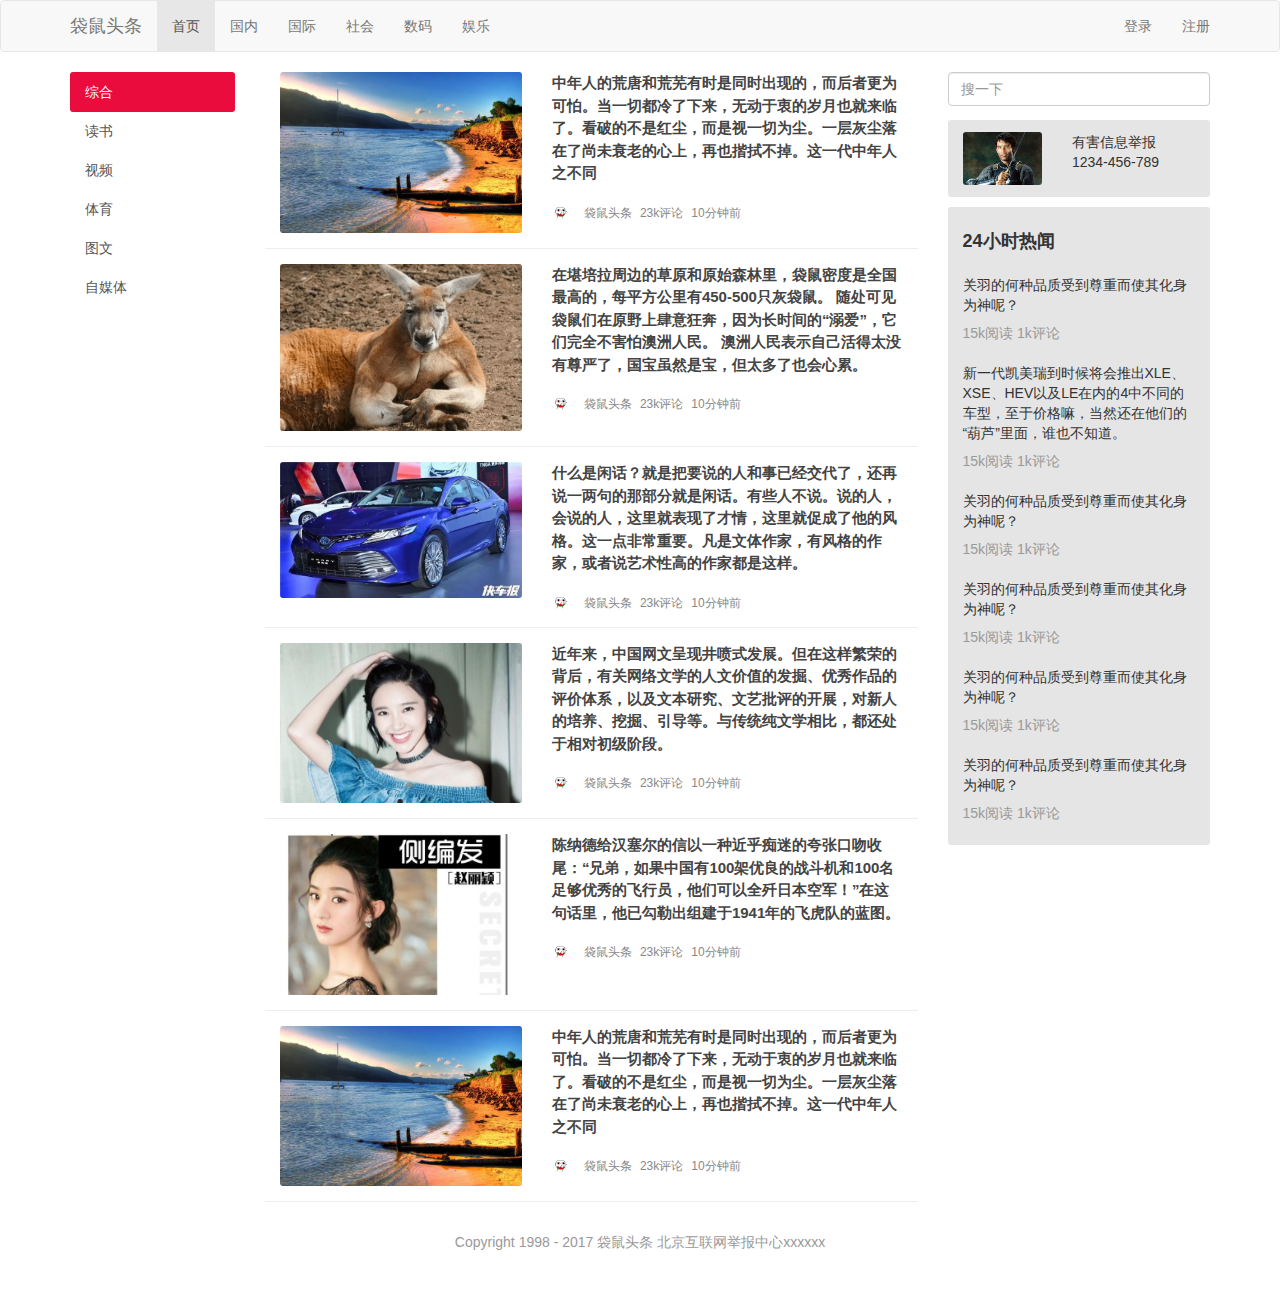
<file: index.html>
<!doctype html>
<html lang="en">
<head>
    <meta charset="UTF-8">
    <meta name="viewport"
          content="width=device-width, user-scalable=no, initial-scale=1.0, maximum-scale=1.0, minimum-scale=1.0">
    <meta http-equiv="X-UA-Compatible" content="ie=edge">
    <title>Document</title></head>
<link rel="stylesheet" href="css/bootstrap.min.css">
<link rel="stylesheet" href="css/main.css">
<body>
<div class="navbar navbar-default">
    <div class="container">
        <div class="navbar-header">
            <a href="index.html" class="navbar-brand">袋鼠头条</a>
        </div>
        <label for="toggle-checkbox" id="toggle-label" class="visible-xs-inline-block">MENU</label>
        <input class="hidden" id="toggle-checkbox" type="checkbox">
        <div class="hidden-xs">
        <ul class="nav navbar-nav">
            <li class="active"><a href="index.html">首页</a></li>
            <li><a href="news.html">国内</a></li>
            <li><a href="#">国际</a></li>
            <li><a href="#">社会</a></li>
            <li><a href="#">数码</a></li>
            <li><a href="#">娱乐</a></li>
        </ul>
        <ul class="nav navbar-nav navbar-right">
            <li><a href="login.html">登录</a></li>
            <li><a href="signup.html">注册</a></li>
        </ul>
        </div>
    </div>
</div>
<div class="container">
    <div class="row">
        <div class="col-sm-2">
            <div class="list-group side-bar hidden-xs">
                <a href="#" class="list-group-item active">综合</a>
                <a href="#" class="list-group-item">读书</a>
                <a href="#" class="list-group-item">视频</a>
                <a href="#" class="list-group-item">体育</a>
                <a href="#" class="list-group-item">图文</a>
                <a href="#" class="list-group-item">自媒体</a>
            </div>

        </div>
        <div class="col-sm-7">
            <div class="news-list">
                <div class="news-list-item clearfix">
                    <div class="col-xs-5">
                        <img src="./image/1.jpeg">
                    </div>
                    <div class="col-xs-7">
                        <a href="news.html" class="title">
                            中年人的荒唐和荒芜有时是同时出现的，而后者更为可怕。当一切都冷了下来，无动于衷的岁月也就来临了。看破的不是红尘，而是视一切为尘。一层灰尘落在了尚未衰老的心上，再也揩拭不掉。这一代中年人之不同
                        </a>
                        <div class="info">
                            <span><span class="avatar"><img src="./image/avatar.jpg"></span>袋鼠头条</span>
                            <span>23k评论</span>
                            <span>10分钟前</span>
                        </div>
                    </div>
                </div>
                <div class="news-list-item clearfix">
                    <div class="col-xs-5">
                        <img src="./image/2.png">
                    </div>
                    <div class="col-xs-7">
                        <a href="#" class="title">
                            在堪培拉周边的草原和原始森林里，袋鼠密度是全国最高的，每平方公里有450-500只灰袋鼠。

                            随处可见袋鼠们在原野上肆意狂奔，因为长时间的“溺爱”，它们完全不害怕澳洲人民。

                            澳洲人民表示自己活得太没有尊严了，国宝虽然是宝，但太多了也会心累。

                        </a>
                        <div class="info">
                            <span><span class="avatar"><img src="./image/avatar.jpg"></span>袋鼠头条</span>
                            <span>23k评论</span>
                            <span>10分钟前</span>
                        </div>
                    </div>
                </div>
                <div class="news-list-item clearfix">
                    <div class="col-xs-5">
                        <img src="./image/3.jpeg">
                    </div>
                    <div class="col-xs-7">
                        <a href="#" class="title">
                            什么是闲话？就是把要说的人和事已经交代了，还再说一两句的那部分就是闲话。有些人不说。说的人，会说的人，这里就表现了才情，这里就促成了他的风格。这一点非常重要。凡是文体作家，有风格的作家，或者说艺术性高的作家都是这样。
                        </a>
                        <div class="info">
                            <span><span class="avatar"><img src="./image/avatar.jpg"></span>袋鼠头条</span>
                            <span>23k评论</span>
                            <span>10分钟前</span>
                        </div>
                    </div>
                </div>
                <div class="news-list-item clearfix">
                    <div class="col-xs-5">
                        <img src="./image/4.jpeg">
                    </div>
                    <div class="col-xs-7">
                        <a href="#" class="title">
                            近年来，中国网文呈现井喷式发展。但在这样繁荣的背后，有关网络文学的人文价值的发掘、优秀作品的评价体系，以及文本研究、文艺批评的开展，对新人的培养、挖掘、引导等。与传统纯文学相比，都还处于相对初级阶段。
                        </a>
                        <div class="info">
                            <span><span class="avatar"><img src="./image/avatar.jpg"></span>袋鼠头条</span>
                            <span>23k评论</span>
                            <span>10分钟前</span>
                        </div>
                    </div>
                </div>
                <div class="news-list-item clearfix">
                    <div class="col-xs-5">
                        <img src="./image/5.jpeg">
                    </div>
                    <div class="col-xs-7">
                        <a href="#" class="title">
                            陈纳德给汉塞尔的信以一种近乎痴迷的夸张口吻收尾：“兄弟，如果中国有100架优良的战斗机和100名足够优秀的飞行员，他们可以全歼日本空军！”在这句话里，他已勾勒出组建于1941年的飞虎队的蓝图。
                        </a>
                        <div class="info">
                            <span><span class="avatar"><img src="./image/avatar.jpg"></span>袋鼠头条</span>
                            <span>23k评论</span>
                            <span>10分钟前</span>
                        </div>
                    </div>
                </div>
                <div class="news-list-item clearfix">
                    <div class="col-xs-5">
                        <img src="./image/1.jpeg">
                    </div>
                    <div class="col-xs-7">
                        <a href="#" class="title">
                           中年人的荒唐和荒芜有时是同时出现的，而后者更为可怕。当一切都冷了下来，无动于衷的岁月也就来临了。看破的不是红尘，而是视一切为尘。一层灰尘落在了尚未衰老的心上，再也揩拭不掉。这一代中年人之不同
                        </a>
                        <div class="info">
                            <span><span class="avatar"><img src="./image/avatar.jpg"></span>袋鼠头条</span>
                            <span>23k评论</span>
                            <span>10分钟前</span>
                        </div>
                    </div>
                </div>

            </div>
        </div>
        <div class="col-sm-3">
            <div class="search-bar">
                <input type="search" class="form-control" placeholder="搜一下">
            </div>
            <div class="side-bar-card clearfix">
                <div class="col-xs-5">
                    <img src="./image/report.jpg">
                </div>
                <div class="col-xs-7">
                    <span>有害信息举报</span>
                    <br>
                    <span>1234-456-789</span>
                </div>
            </div>
            <div class="side-bar-card">
                <div class="card-title">24小时热闻</div>
                <div class="card-body">
                    <div class="list">
                        <div class="item">
                            <div class="title">关羽的何种品质受到尊重而使其化身为神呢？</div>
                            <div class="desc">15k阅读 1k评论</div>
                        </div>
                        <div class="item">
                            <div class="title">新一代凯美瑞到时候将会推出XLE、XSE、HEV以及LE在内的4中不同的车型，至于价格嘛，当然还在他们的“葫芦”里面，谁也不知道。</div>
                            <div class="desc">15k阅读 1k评论</div>
                        </div>
                        <div class="item">
                            <div class="title">关羽的何种品质受到尊重而使其化身为神呢？</div>
                            <div class="desc">15k阅读 1k评论</div>
                        </div>
                        <div class="item">
                            <div class="title">关羽的何种品质受到尊重而使其化身为神呢？</div>
                            <div class="desc">15k阅读 1k评论</div>
                        </div>
                        <div class="item">
                            <div class="title">关羽的何种品质受到尊重而使其化身为神呢？</div>
                            <div class="desc">15k阅读 1k评论</div>
                        </div>
                        <div class="item">
                            <div class="title">关羽的何种品质受到尊重而使其化身为神呢？</div>
                            <div class="desc">15k阅读 1k评论</div>
                        </div>

                    </div>
                </div>
            </div>
        </div>
    </div>
</div>
<footer class="footer">
    Copyright 1998 - 2017 袋鼠头条 北京互联网举报中心xxxxxx
</footer>


<script src="js/jquery.js"></script>
<script src="js/bootstrap.js"></script>


</body>
</html>
</file>
<file: css/main.css>
a:hover{
    text-decoration: none;
}
.list-group.side-bar .list-group-item{
    border: 0;
}

.list-group-item.active{
    background: #ea0c3c;
}

.list-group-item.active:hover{
    background: #ea0c3c;
}
img{
    display: block;
    max-width: 100%;
}
img,.side-bar,.list-group-item.active,.side-bar-card{
    border-radius: 3px;
}
.news-list-item{
    padding-top: 15px;
    padding-bottom: 15px;
    border-bottom: 1px solid #eee;
}
.news-list-item:first-child{
    padding-top: 0;
}
.news-list-item .title{
    font-size: 15px;
    font-weight: bold;
    line-height: 1.5;
    display: block;
    color: #444444;
}
.news-list-item .title:hover{
    color: #337ab7;
}
.news-list-item .info{
    font-size: 12px;
    color: #888;
    margin-top: 20px;
}
.news-list-item .info span{
    float: left;
    margin-right: 8px;
}
.avatar{
    margin-top: -2px;
    display: inline-block;
}
.avatar img{
    width: 16px;
    height: 16px;
    margin-right: 8px;
}
.search-bar{
    margin-bottom: 14px;
}
.side-bar-card{
    background: rgba(0,0,0,0.1);
    padding: 12px 0;
    border-radius: 3px;
    margin-bottom: 10px;
}
.side-bar-card>.card-title{
    font-size: 18px;
    font-weight: bold;
    padding-top: 0;
    padding-bottom: 0;
}
.side-bar-card>.card-title,
.side-bar-card .card-body .list .item{
    padding: 10px 15px;
}
.side-bar-card .card-body .list .item:hover{
    background: rgba(0,0,0,0.1);
}
.card-body .list .item .title{
    padding-bottom: 8px;
}
.card-body .list .item .desc{
    color: #999;
}

/*news.html*/

.news-title{
    line-height: 1.3;
}
.news-status{
    margin-bottom: 20px;
}
.news-status span{
    padding-right: 30px;
    line-height: 2.0;
    color: #444444;
}
.news-status .label{
    opacity: .8;
    margin-right: 10px;
}
.news-content p{
    line-height: 1.9;
    font-size: 18px;
    margin-top: 20px;
}
blockquote{
    margin-top: 20px;
}
/*栅格都是浮动的，要清除*/
.no-padding-h{
    padding-left: 0;
    padding-right: 10px;
}
.footer{
    text-align: center;
    margin-bottom: 20px;
    padding: 30px 0;
    color: #999999;
}

/*登录*/
.container-small{
    max-width: 500px;
}
.btn-primary{
    background: #ea0c3c;
    border-color: #db0d3a;
}
.btn-primary:hover{
    background: #d50c37;
    border-color: #d50c37;
}

#toggle-checkbox:checked~div{
    display: block !important;
}
#toggle-label{
    display: inline-block;
    position: absolute;
    top: 10px;
    right: 25px;
    font-size: 20px;
    color: #666;
}
#toggle-label:hover{
    color: #333;
}
</file>
